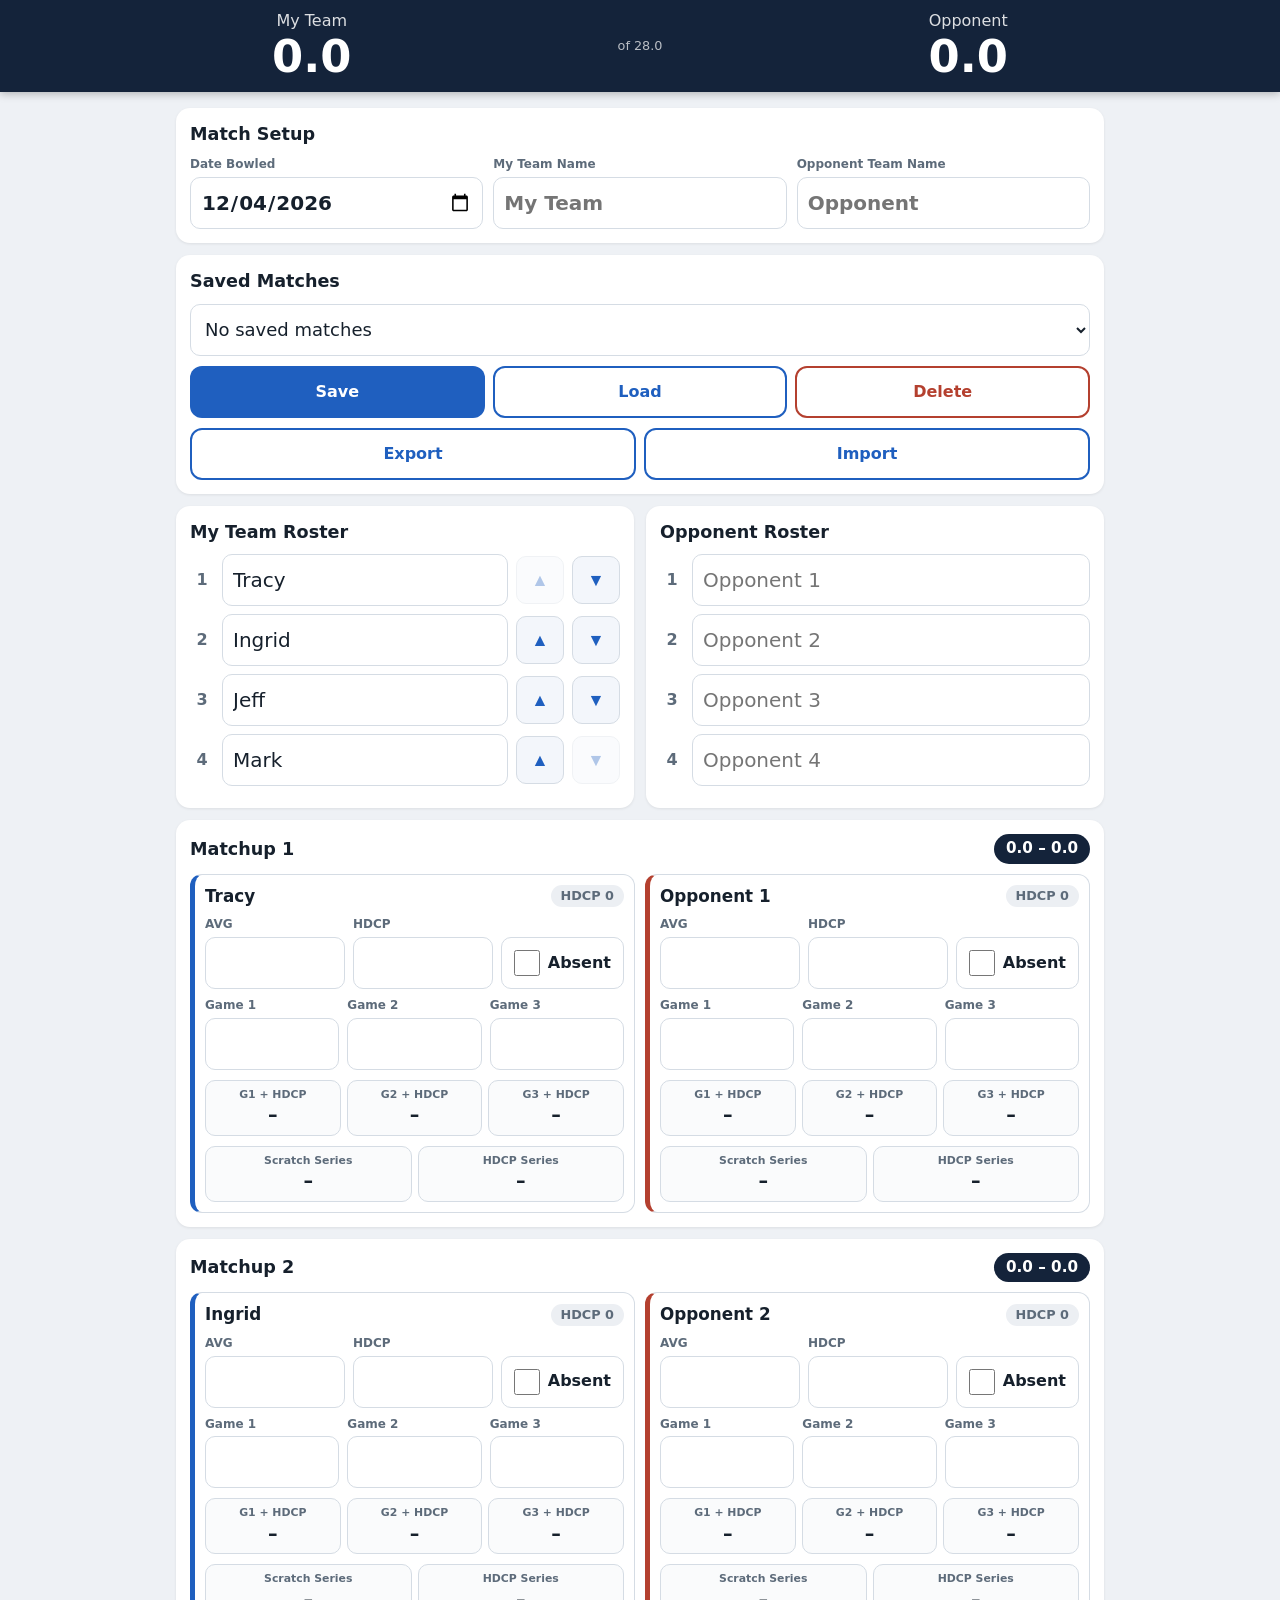
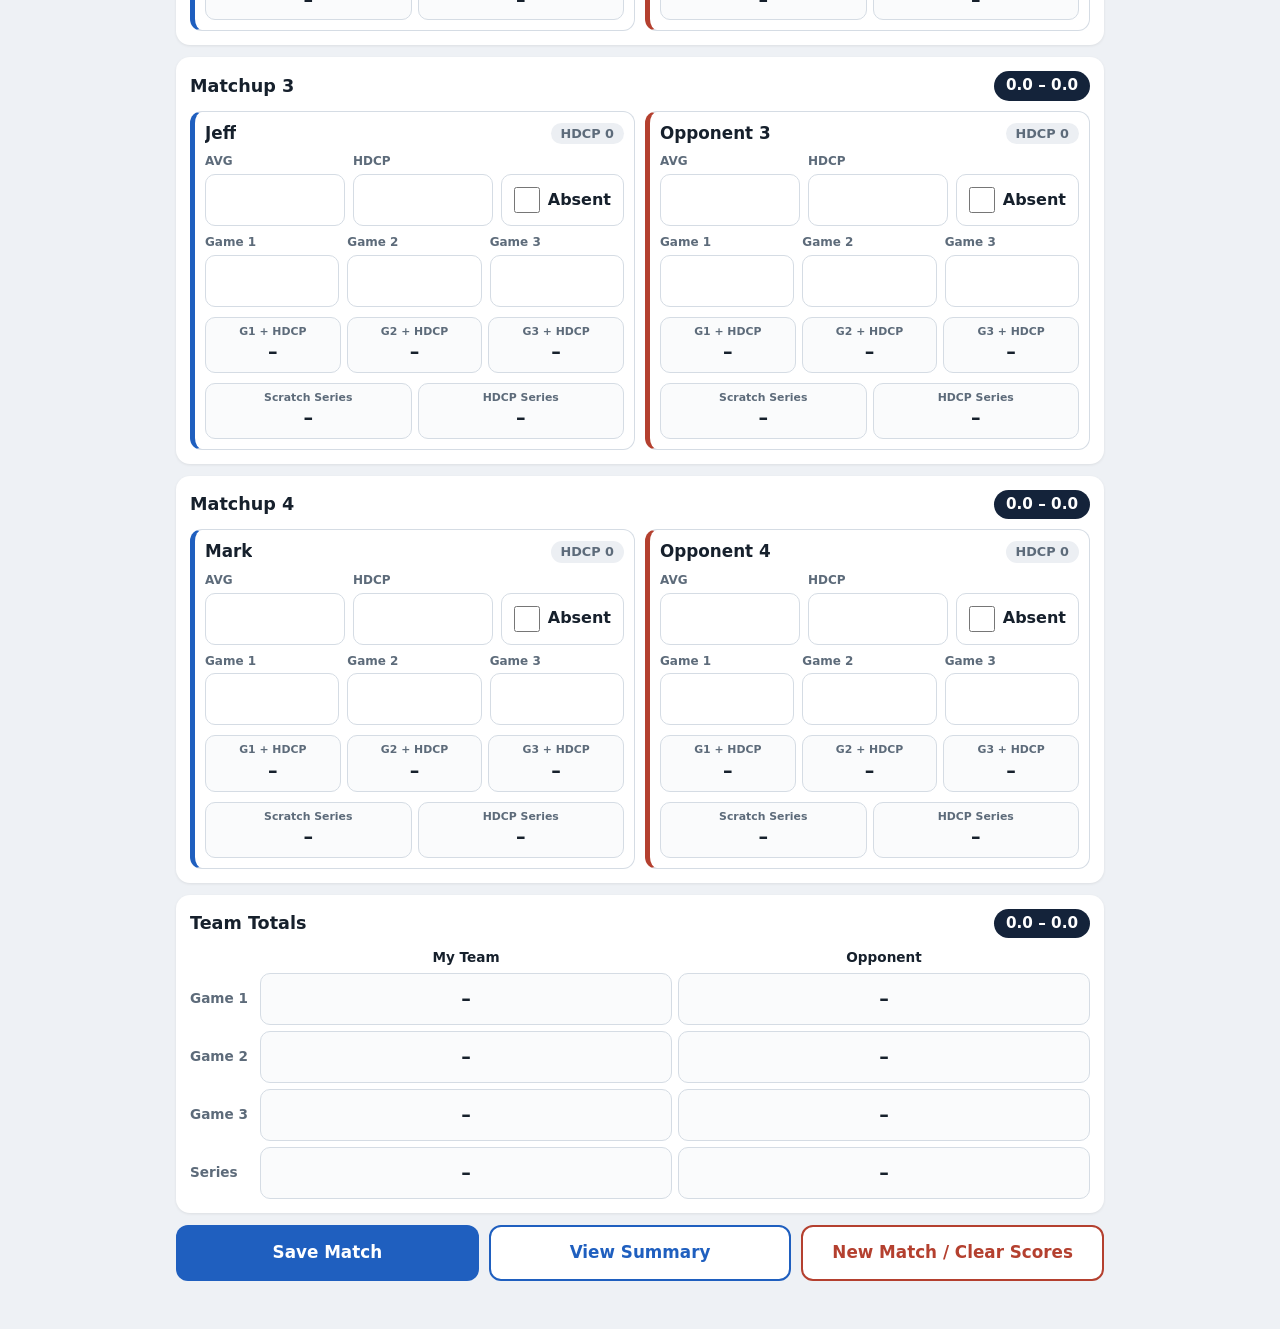
<file: index.html>
<!DOCTYPE html>
<html lang="en">
<head>
  <meta charset="utf-8">
  <meta name="viewport" content="width=device-width, initial-scale=1">
  <meta name="theme-color" content="#14233a">
  <title>Bowling League Recap</title>
  <link rel="stylesheet" href="style.css">
</head>
<body>
  <header class="scoreboard" aria-live="polite">
    <div class="sb-team" id="sbMy">
      <span class="sb-name" data-team-name="my">My Team</span>
      <span class="sb-pts" id="ptsMy">0.0</span>
    </div>
    <div class="sb-mid">of 28.0</div>
    <div class="sb-team" id="sbOpp">
      <span class="sb-name" data-team-name="opp">Opponent</span>
      <span class="sb-pts" id="ptsOpp">0.0</span>
    </div>
  </header>

  <main>
    <section class="card">
      <h2>Match Setup</h2>
      <div class="setup">
        <label class="f">Date Bowled
          <input type="date" id="matchDate" data-field="date">
        </label>
        <label class="f">My Team Name
          <input type="text" id="myTeam" data-field="myTeam" placeholder="My Team">
        </label>
        <label class="f">Opponent Team Name
          <input type="text" id="oppTeam" data-field="oppTeam" placeholder="Opponent">
        </label>
      </div>
    </section>

    <section class="card no-print">
      <h2>Saved Matches</h2>
      <select id="savedList" aria-label="Saved matches"></select>
      <div class="saved-btns">
        <button type="button" class="btn primary" data-act="save">Save</button>
        <button type="button" class="btn secondary" data-act="load">Load</button>
        <button type="button" class="btn danger" data-act="delete">Delete</button>
      </div>
      <div class="saved-btns io">
        <button type="button" class="btn secondary" data-act="export">Export</button>
        <button type="button" class="btn secondary" data-act="import">Import</button>
      </div>
      <input type="file" id="importFile" accept=".json,application/json" hidden>
    </section>

    <div class="rosters">
      <section class="card">
        <h2>My Team Roster</h2>
        <div id="myRoster"></div>
      </section>

      <section class="card">
        <h2>Opponent Roster</h2>
        <div id="oppRoster"></div>
      </section>
    </div>

    <div id="matchups"></div>

    <section class="card">
      <div class="card-head">
        <h2>Team Totals</h2>
        <span class="chip" id="teamPtsChip">0.0 – 0.0</span>
      </div>
      <div class="tt" id="totalsGrid"></div>
    </section>

    <div class="actions no-print">
      <button type="button" class="btn primary" data-act="save">Save Match</button>
      <a class="btn secondary" href="summary.html">View Summary</a>
      <button type="button" class="btn danger" data-act="reset">New Match / Clear Scores</button>
    </div>
  </main>

  <script src="script.js"></script>
</body>
</html>
</file>
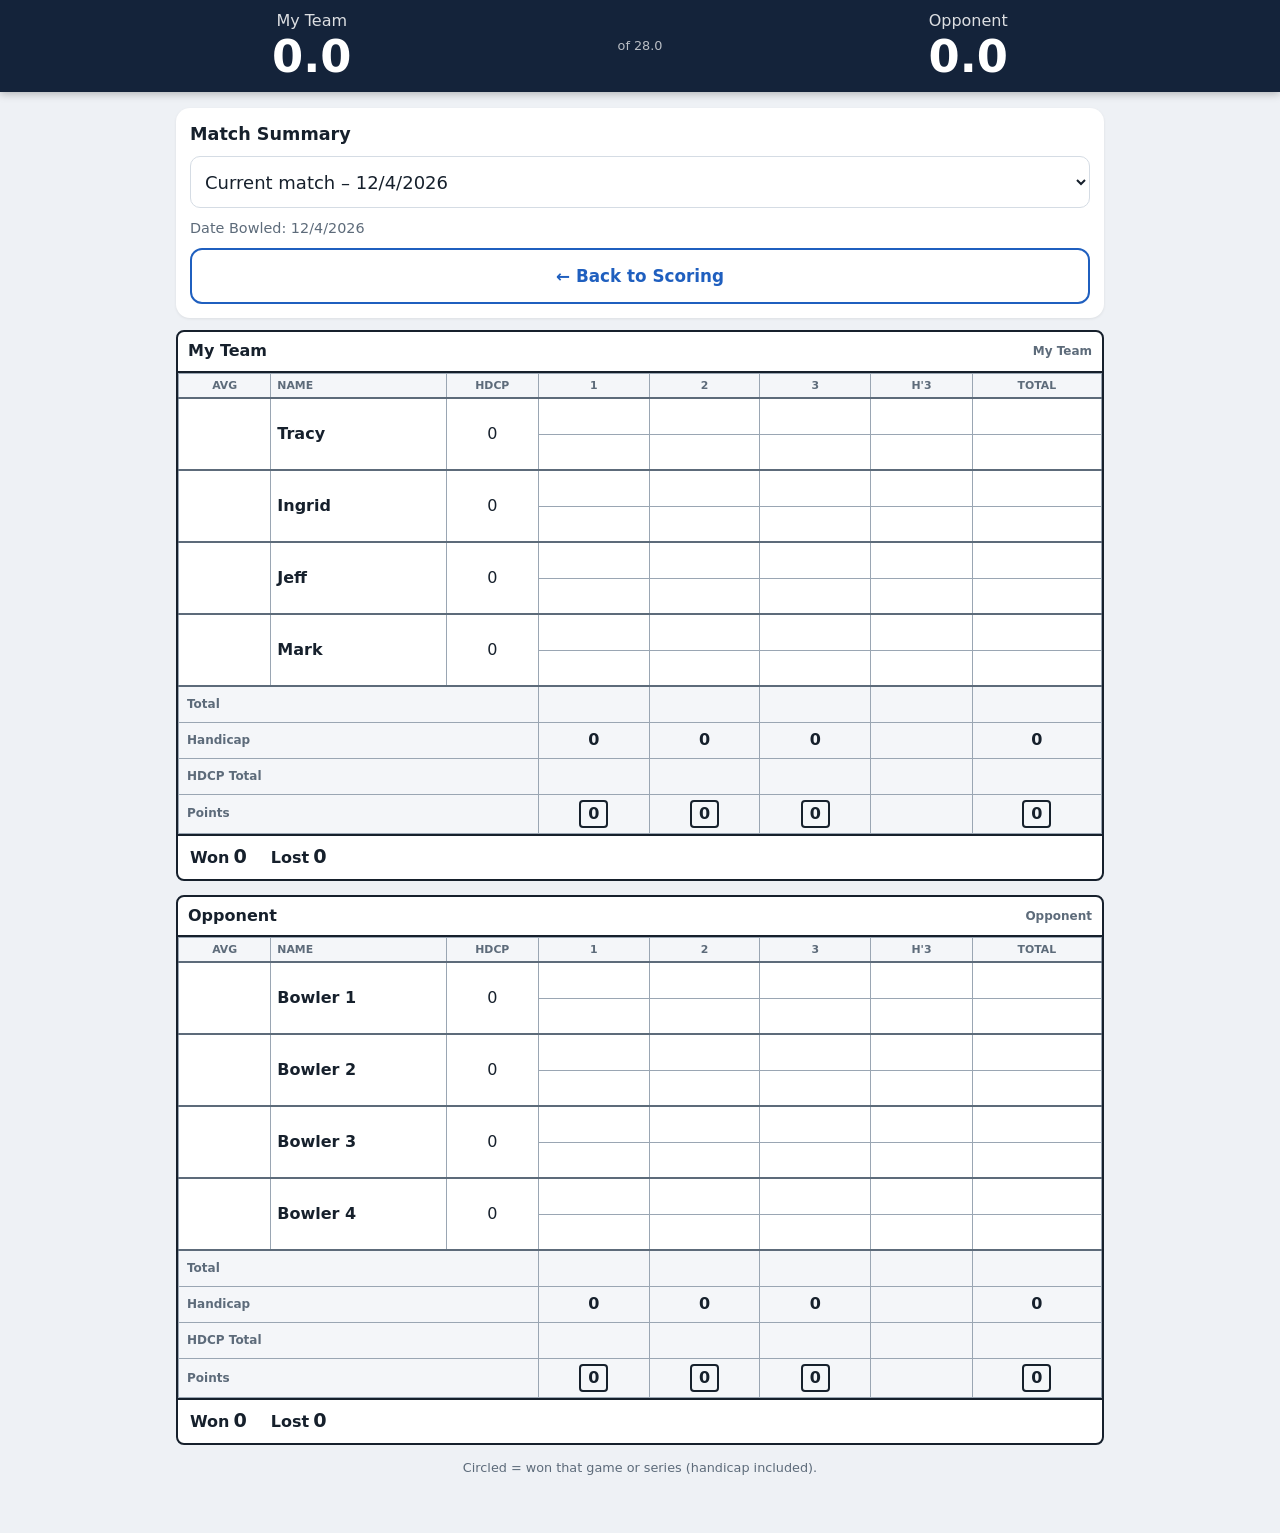
<file: summary.html>
<!DOCTYPE html>
<html lang="en">
<head>
  <meta charset="utf-8">
  <meta name="viewport" content="width=device-width, initial-scale=1">
  <meta name="theme-color" content="#14233a">
  <title>Match Summary</title>
  <link rel="stylesheet" href="style.css">
  <link rel="stylesheet" href="summary.css">
</head>
<body>
  <header class="scoreboard" aria-live="polite">
    <div class="sb-team" id="sbMy">
      <span class="sb-name" id="sbMyName">My Team</span>
      <span class="sb-pts" id="ptsMy">0.0</span>
    </div>
    <div class="sb-mid">of 28.0</div>
    <div class="sb-team" id="sbOpp">
      <span class="sb-name" id="sbOppName">Opponent</span>
      <span class="sb-pts" id="ptsOpp">0.0</span>
    </div>
  </header>

  <main>
    <section class="card">
      <h2>Match Summary</h2>
      <select id="source" aria-label="Match to summarize"></select>
      <p class="meta" id="meta"></p>
      <a class="btn secondary" href="index.html">&larr; Back to Scoring</a>
    </section>

    <div id="sheets"></div>
    <p class="legend" id="legend">Circled = won that game or series (handicap included).</p>
  </main>

  <script src="summary.js"></script>
</body>
</html>
</file>
<file: style.css>
:root {
  --bg: #eef1f5;
  --card: #fff;
  --ink: #16202c;
  --muted: #5d6b7a;
  --line: #d5dce4;
  --me: #1f5fbf;
  --opp: #b4402f;
  --win: #d8f3e0;
  --win-line: #2a9d5c;
  --tie: #fff3cd;
  --tie-line: #d4a72c;
  --navy: #14233a;
}

* { box-sizing: border-box; }

body {
  margin: 0;
  background: var(--bg);
  color: var(--ink);
  font: 16px/1.4 system-ui, -apple-system, "Segoe UI", Roboto, sans-serif;
  -webkit-text-size-adjust: 100%;
}

main {
  max-width: 960px;
  margin: 0 auto;
  padding: 12px 12px 40px;
}

/* Scoreboard */
.scoreboard {
  position: sticky;
  top: 0;
  z-index: 10;
  display: grid;
  grid-template-columns: 1fr auto 1fr;
  align-items: center;
  gap: 8px;
  padding: 10px 14px;
  background: var(--navy);
  color: #fff;
  box-shadow: 0 2px 8px rgba(0, 0, 0, .25);
}
.sb-team { display: flex; flex-direction: column; align-items: center; min-width: 0; }
.sb-name {
  max-width: 100%;
  overflow: hidden;
  text-overflow: ellipsis;
  white-space: nowrap;
  font-size: .85rem;
  opacity: .85;
}
.sb-pts { font-size: 2.2rem; font-weight: 800; line-height: 1.1; }
.sb-mid { font-size: .8rem; opacity: .7; text-align: center; }
.sb-team.lead .sb-pts { color: #7ff0a8; }

/* Cards */
.card {
  background: var(--card);
  border-radius: 14px;
  padding: 14px;
  margin-bottom: 12px;
  box-shadow: 0 1px 3px rgba(0, 0, 0, .08);
}
.card h2 { margin: 0 0 10px; font-size: 1.1rem; }
.card-head { display: flex; justify-content: space-between; align-items: center; margin-bottom: 10px; }
.card-head h2 { margin: 0; }
.chip {
  background: var(--navy);
  color: #fff;
  padding: 4px 12px;
  border-radius: 999px;
  font-weight: 700;
  font-size: .95rem;
  white-space: nowrap;
}

/* Inputs */
label.f {
  display: flex;
  flex-direction: column;
  gap: 4px;
  font-size: .75rem;
  font-weight: 600;
  color: var(--muted);
  min-width: 0;
}
input[type=text], input[type=number], input[type=date] {
  width: 100%;
  height: 52px;
  padding: 0 10px;
  font: inherit;
  font-size: 20px;
  color: var(--ink);
  background: #fff;
  border: 1px solid var(--line);
  border-radius: 10px;
}
input[type=number] { text-align: center; -moz-appearance: textfield; appearance: textfield; }
input[type=number]::-webkit-outer-spin-button,
input[type=number]::-webkit-inner-spin-button { -webkit-appearance: none; margin: 0; }
input:focus { outline: 3px solid rgba(31, 95, 191, .35); border-color: var(--me); }

.setup { display: grid; gap: 10px; }

/* Rosters */
.rosters { display: grid; gap: 12px; margin-bottom: 12px; }
.rosters .card { margin-bottom: 0; }
.r-row {
  display: grid;
  grid-template-columns: 24px 1fr 48px 48px;
  gap: 8px;
  align-items: center;
  margin-bottom: 8px;
}
.r-row.opp-row { grid-template-columns: 24px 1fr; }
.pos { text-align: center; font-weight: 700; color: var(--muted); }
.icon-btn {
  height: 48px;
  font-size: 1.1rem;
  color: var(--me);
  background: #f3f6fb;
  border: 1px solid var(--line);
  border-radius: 10px;
}
.icon-btn:active { background: #e1e9f5; }
.icon-btn:disabled { opacity: .35; }

/* Matchups */
.card-head .m-title { margin: 0; }
.versus { display: grid; gap: 10px; }
.vs { text-align: center; font-weight: 800; color: var(--muted); }
.bowler { border: 1px solid var(--line); border-left: 5px solid var(--me); border-radius: 12px; padding: 10px; }
.bowler.opp { border-left-color: var(--opp); }
.b-name { display: flex; align-items: center; justify-content: space-between; gap: 8px; font-weight: 700; font-size: 1.05rem; margin-bottom: 8px; }
.b-name .nm { overflow: hidden; text-overflow: ellipsis; white-space: nowrap; min-width: 0; }
.hd-diff { flex: none; padding: 2px 10px; border-radius: 999px; font-size: .8rem; font-weight: 700; background: #eceff3; color: var(--muted); }
.hd-diff.pos { background: var(--win); color: #1b6b3f; }
.hd-diff.neg { background: #fbe3df; color: var(--opp); }

.fields { display: grid; grid-template-columns: 1fr 1fr auto; gap: 8px; align-items: end; }
.abs {
  display: flex;
  align-items: center;
  gap: 8px;
  height: 52px;
  padding: 0 12px;
  border: 1px solid var(--line);
  border-radius: 10px;
  font-weight: 600;
  background: #fff;
}
.abs input { width: 26px; height: 26px; margin: 0; }

.games { display: grid; grid-template-columns: repeat(3, 1fr); gap: 8px; margin-top: 8px; }
label.f.locked { opacity: .55; }
label.f.locked input { background: #e6e9ed; color: #8a96a3; }

.res { display: grid; gap: 6px; margin-top: 10px; }
.res-games { grid-template-columns: repeat(3, 1fr); }
.res-series { grid-template-columns: repeat(2, 1fr); }
.cell {
  display: flex;
  flex-direction: column;
  align-items: center;
  justify-content: center;
  min-height: 52px;
  padding: 6px 4px;
  text-align: center;
  background: #fafbfc;
  border: 1px solid var(--line);
  border-radius: 10px;
}
.cell span, .cell small { font-size: .68rem; color: var(--muted); font-weight: 600; }
.cell b { font-size: 1.2rem; }
.cell.win { background: var(--win); border-color: var(--win-line); box-shadow: inset 0 0 0 1px var(--win-line); }
.cell.tie { background: var(--tie); border-color: var(--tie-line); }

/* Team totals */
.tt { display: grid; grid-template-columns: 64px 1fr 1fr; gap: 6px; align-items: stretch; }
.tt-h { text-align: center; font-weight: 700; font-size: .85rem; align-self: end; overflow: hidden; text-overflow: ellipsis; white-space: nowrap; }
.tt-l { display: flex; align-items: center; font-weight: 600; font-size: .85rem; color: var(--muted); }

/* Actions */
.actions { display: grid; gap: 10px; margin-top: 4px; }
.btn {
  height: 56px;
  font: inherit;
  font-size: 1.05rem;
  font-weight: 700;
  border-radius: 12px;
  border: 2px solid transparent;
}
.btn.primary { background: var(--me); color: #fff; }
.btn.danger { background: #fff; color: var(--opp); border-color: var(--opp); }
.btn.secondary { background: #fff; color: var(--me); border-color: var(--me); }
a.btn { display: flex; align-items: center; justify-content: center; text-decoration: none; }

select {
  width: 100%;
  height: 52px;
  padding: 0 10px;
  font: inherit;
  font-size: 18px;
  color: var(--ink);
  background: #fff;
  border: 1px solid var(--line);
  border-radius: 10px;
}
.saved-btns { display: grid; grid-template-columns: 1fr 1fr 1fr; gap: 8px; margin-top: 10px; }
.saved-btns .btn { height: 52px; font-size: 1rem; }
.saved-btns.io { grid-template-columns: 1fr 1fr; }
.btn:active { filter: brightness(.92); }

/* Tablet and up */
@media (min-width: 720px) {
  main { padding: 16px 16px 48px; }
  .setup { grid-template-columns: 1fr 1fr 1fr; }
  .rosters { grid-template-columns: 1fr 1fr; }
  .versus { grid-template-columns: 1fr 1fr; }
  .vs { display: none; }
  .actions { grid-template-columns: 1fr 1fr 1fr; }
  .sb-pts { font-size: 2.8rem; }
  .sb-name { font-size: 1rem; }
}
</file>
<file: summary.css>
.meta { margin: 10px 0; color: var(--muted); font-size: .9rem; }
.legend { text-align: center; color: var(--muted); font-size: .8rem; margin: 0 0 8px; }
.empty { text-align: center; color: var(--muted); padding: 24px 12px; }

/* Score sheet */
.sheet {
  background: #fff;
  border: 2px solid var(--ink);
  border-radius: 8px;
  margin-bottom: 14px;
  overflow: hidden;
}
.sheet-head {
  display: flex;
  justify-content: space-between;
  align-items: center;
  gap: 8px;
  padding: 8px 10px;
  border-bottom: 2px solid var(--ink);
  font-weight: 800;
}
.sheet-head b { min-width: 0; overflow: hidden; text-overflow: ellipsis; white-space: nowrap; }
.sheet-head span { flex: none; font-size: .75rem; font-weight: 700; color: var(--muted); }

table.score {
  width: 100%;
  border-collapse: collapse;
  table-layout: fixed;
  font-size: .85rem;
  text-align: center;
  font-variant-numeric: tabular-nums;
}
.score th {
  padding: 4px 2px;
  font-size: .68rem;
  font-weight: 700;
  text-transform: uppercase;
  color: var(--muted);
  background: #f4f6f9;
  border: 1px solid #9aa6b3;
}
.score td { padding: 5px 2px; height: 30px; border: 1px solid #9aa6b3; }
.score th.nm, .score td.nm { text-align: left; padding-left: 6px; }
.score td.nm { font-weight: 700; overflow: hidden; text-overflow: ellipsis; white-space: nowrap; }
.score td.nm small { display: block; font-size: .62rem; font-weight: 700; color: var(--opp); }

.score tr.l1 td { border-top: 2px solid #5d6b7a; }
.score tr.l2 td { border-top: 1px dashed #c3ccd6; }
.score td.sub, .score td.h3 { font-size: .75rem; color: var(--muted); }
.score tr.l2 td.tot { font-weight: 800; }

.score tr.trow td { background: #f4f6f9; font-weight: 700; }
.score tr.trow:first-of-type td, .score tr.l1 + tr.l2 + tr.trow td { border-top: 2px solid #5d6b7a; }
.score tr.strong td { font-weight: 800; }
.score td.lbl { text-align: left; padding-left: 8px; font-size: .75rem; color: var(--muted); }

.circ {
  display: inline-block;
  padding: 0 3px;
  border: 2px solid var(--win-line);
  border-radius: 999px;
  background: var(--win);
  color: #14532d;
  line-height: 1.25;
}
.box {
  display: inline-block;
  min-width: 1.8em;
  padding: 1px 4px;
  border: 2px solid var(--ink);
  border-radius: 4px;
  font-weight: 800;
}

.wl {
  display: flex;
  gap: 24px;
  padding: 8px 12px;
  border-top: 2px solid var(--ink);
  font-weight: 700;
}
.wl b { font-size: 1.2rem; margin-left: 4px; }

@media (max-width: 380px) {
  table.score { font-size: .76rem; }
}

@media (min-width: 720px) {
  table.score { font-size: 1rem; }
  .score td { height: 36px; }
}
</file>
